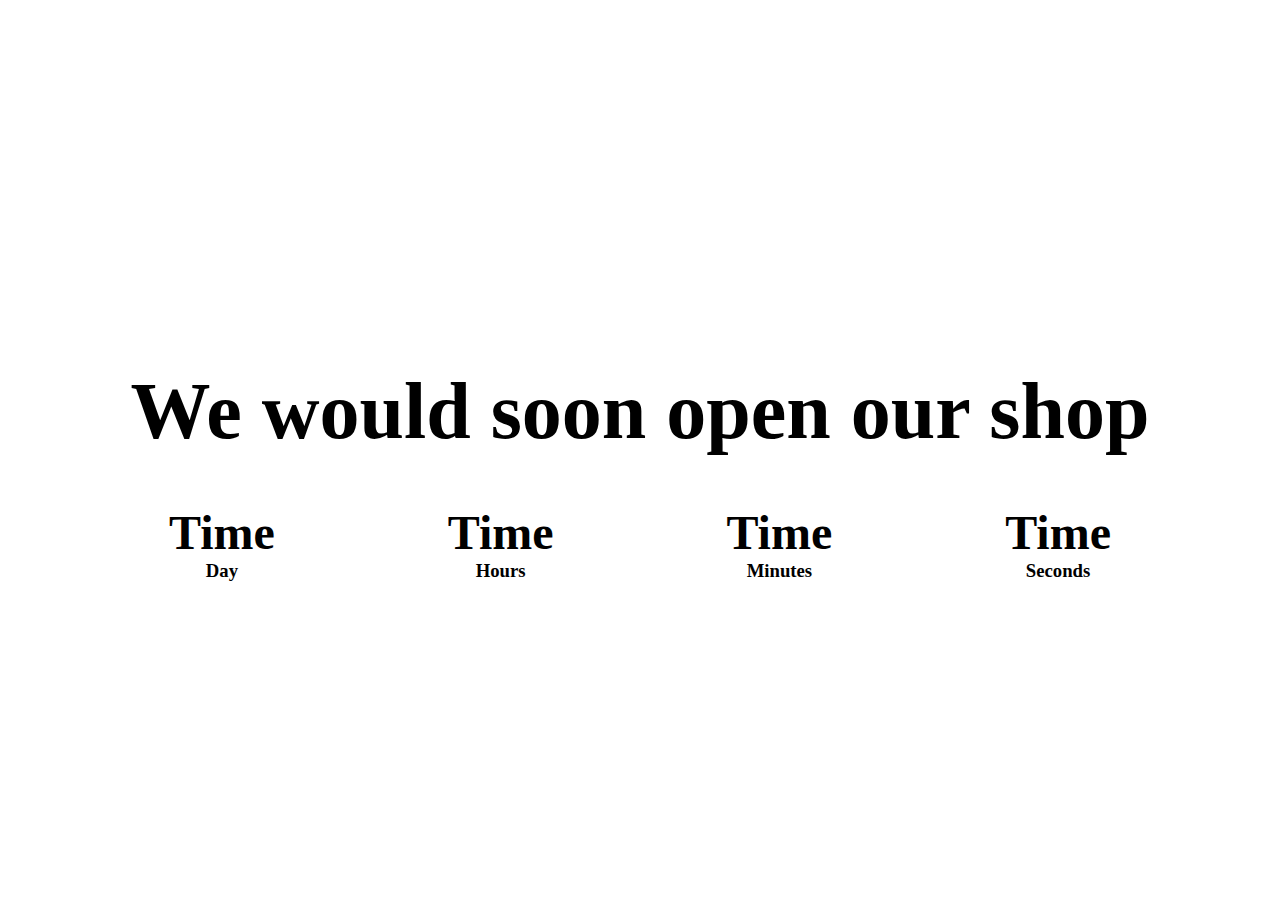
<file: cdown.html>
<!DOCTYPE html>
<html lang="en">
<head>
    <meta charset="UTF-8">
    <meta http-equiv="X-UA-Compatible" content="IE=edge">
    <meta name="viewport" content="width=device-width, initial-scale=1.0">
    <title>Count down Project</title>
    <link rel="stylesheet" href="cdown.css">
</head>
<body>
    
    <div class="coming-soon">
        <div>
            <h2>We would soon open our shop</h2>
            <div class="countdown">
                <div class="container-day">
                    <h3 class="day">Time</h3>
                    <h3>Day</h3>
                </div>

                <div class="container-hour">
                    <h3 class="hour">Time</h3>
                    <h3>Hours</h3>
                </div>

                <div class="container-minute">
                    <h3 class="minute">Time</h3>
                    <h3>Minutes</h3>
                </div>

                <div class="container-second">
                    <h3 class="second">Time</h3>
                    <h3>Seconds</h3>
                </div>
            </div>
        </div>

    </div>

<script src="cd.js"></script>    
</body>
</html>
</file>
<file: cdown.css>
*{
    margin: 0;
    padding: 0;
    box-sizing: border-box;
}

body{
    font-family: Century;
}

h2{
    font-size: 5rem;
    font-weight: bold;
    padding: 3rem;
}

.coming-soon{
    min-height: 100vh;
    display: flex;
    align-items: center;
    flex-direction: column;
    justify-content: center;
    text-align: center;
}

.countdown{
    display: flex;
    justify-content: space-around;
}

.day,.hour,.minute,.second{
    font-size: 3rem;
}
</file>
